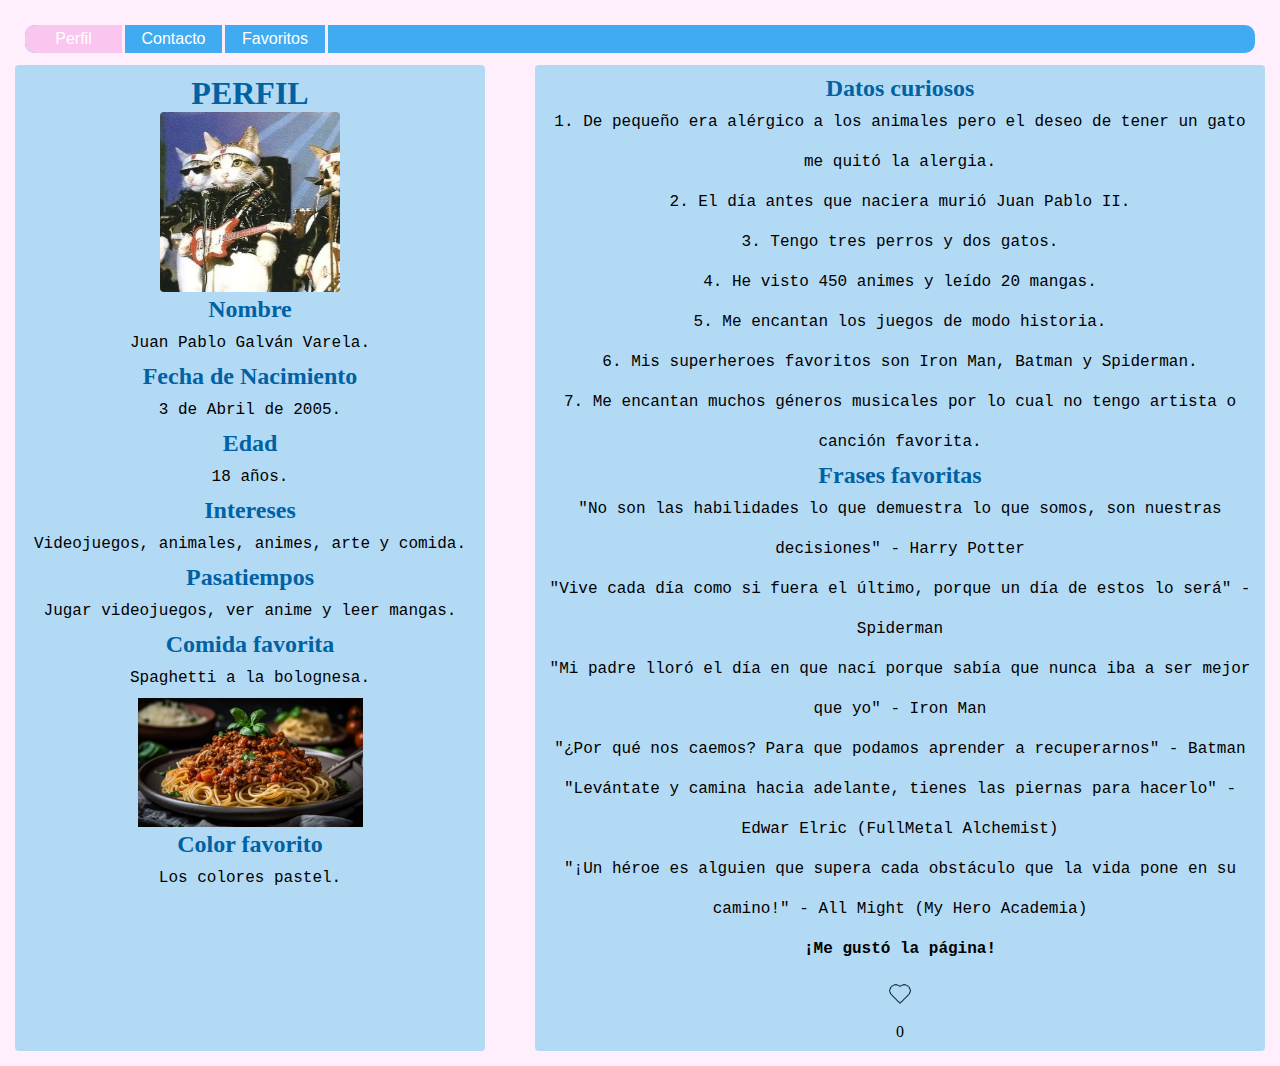
<file: index.html>
<!DOCTYPE html>
<html lang="en">
<head>
  <meta charset="UTF-8">
  <meta name="viewport" content="width=device-width, initial-scale=1.0">
  <title>Grid</title>
  <link rel="stylesheet" href="estilopage.css">
</head>
<body class="grid-container">
  <header class="header"><ul class="menu">
    <li id="lista"><a class="active" href="index.html">Perfil</a></li>
    <li id="lista"><a href="Contacto.html">Contacto</a></li>
    <li class="dropdown">
      <a href="javascript:void(0)" class="dropbtn">Favoritos</a>
      <div class="dropdown-content">
        <a href="playlist.html">Playlists</a>
        <a href="#">Link 2</a>
        <a href="#">Link 3</a>
      </div>
    </li>
    <li id="lista"><a href="#"></a></li>
    

</ul></header>
  <nav class="navbar">
    <h1 class="Titulos">PERFIL
        </h1>
        <img style="border-radius: 4px;" src="gatibaby.jpg" alt="" width="40%" />
        
        <h2 class="Titulos">
        Nombre
        </h2>
        <p class="Parrafos">Juan Pablo Galván Varela.</p>
        <h2 class="Titulos">
        Fecha de Nacimiento
        </h2>
        <p class="Parrafos">3 de Abril de 2005.</p>
        <h2 class="Titulos">
        Edad
        </h2>
        <p class="Parrafos">18 años.</p>
        <h2 class="Titulos">
        Intereses
        </h2>
        <p class="Parrafos">Videojuegos, animales, animes, arte y comida.</p>
        <h2 class="Titulos">
        Pasatiempos
        </h2>
        <p class="Parrafos">Jugar videojuegos, ver anime y leer mangas.</p>
        <h2 class="Titulos">
        Comida favorita
        </h2>
        <p class="Parrafos">Spaghetti a la bolognesa.</p>
        <img src="spaghetti.jpg" alt="" width="50%">
        <p class="Parrafos"><a href="https://www.freepik.com/free-ai-image/homemade-fettuccine-with-bolognese-sauce-parmesan-generated-by-ai_41280696.htm#query=bolognese&position=6&from_view=keyword&track=sph&uuid=cbd609b3-8f5d-4370-bd18-bd363bf8fa9c"></a></p>
        <h2 class="Titulos">
        Color favorito
        </h2>
        <p class="Parrafos">Los colores pastel.</p></nav>
  <article class="main"><h2 class="Titulos">
    Datos curiosos 
    </h2>
    <p class="Parrafos"> 1. De pequeño era alérgico a los animales pero el deseo de tener un gato me quitó la alergia. </p>
    <p class="Parrafos"> 2. El día antes que naciera murió Juan Pablo II. </p>
    <p class="Parrafos"> 3. Tengo tres perros y dos gatos. </p>
    <p class="Parrafos"> 4. He visto 450 animes y leído 20 mangas. </p>
    <p class="Parrafos"> 5. Me encantan los juegos de modo historia. </p>
    <p class="Parrafos"> 6. Mis superheroes favoritos son Iron Man, Batman y Spiderman. </p>
    <p class="Parrafos"> 7. Me encantan muchos géneros musicales por lo cual no tengo artista o canción favorita. </p>
    <h2 class="Titulos">
    Frases favoritas 
    </h2>
    <p class="Parrafos"> "No son las habilidades lo que demuestra lo que somos, son nuestras decisiones" - Harry Potter </p>
    <p class="Parrafos"> "Vive cada día como si fuera el último, porque un día de estos lo será" - Spiderman </p>
    <p class="Parrafos"> "Mi padre lloró el día en que nací porque sabía que nunca iba a ser mejor que yo" - Iron Man </p>
    <p class="Parrafos"> "¿Por qué nos caemos? Para que podamos aprender a recuperarnos" - Batman </p>
    <p class="Parrafos"> "Levántate y camina hacia adelante, tienes las piernas para hacerlo" - Edwar Elric (FullMetal Alchemist) </p>
    <p class="Parrafos"> "¡Un héroe es alguien que supera cada obstáculo que la vida pone en su camino!" - All Might (My Hero Academia) </p>

   
    <center>
    <p class="Parrafos"><strong>¡Me gustó la página! </strong></p>
    <img id="heart" src="heart.png" alt="Me gusta" onclick="like()" width="50" height="50">
    <p id="likes">0</p>

    <script>
        var likes = 0;
        var liked = false;

        function like() {
            if (!liked) {
                likes++;
                document.getElementById('likes').innerText = likes;
                liked = true;
            }
        }
    </script>
    </center></article>
</body>
</html>
</file>
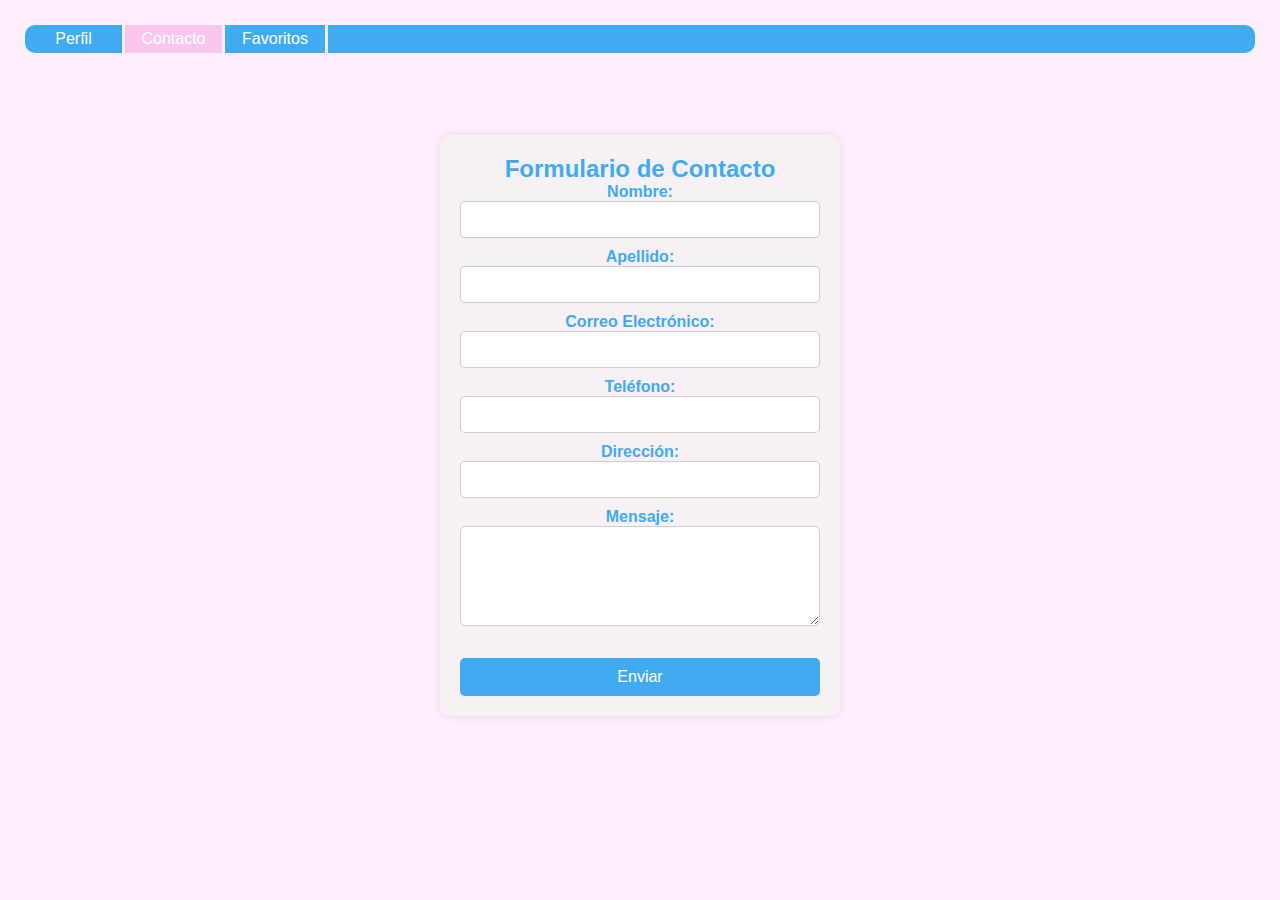
<file: Contacto.html>
<!DOCTYPE html>
<html lang="en">
<head>
<meta charset="UTF-8">
<meta name="viewport" content="width=device-width, initial-scale=1.0">
<title>Formulario de Contacto</title>
<link rel="stylesheet" href="estilocontacto.css">
<style>
  

  .container {
    background-color: #f7f0f5;
    padding: 20px;
    border-radius: 10px;
    box-shadow: 0 0 10px rgba(0, 0, 0, 0.1);
    width: 400px;
  }

  h2 {
    text-align: center;
    color: #41abf1;
  }

  label {
    font-weight: bold;
    color: #41abf1;
  }

  input[type="text"],
  input[type="email"],
  textarea {
    width: 100%;
    padding: 10px;
    margin-bottom: 10px;
    border: 1px solid #ccc;
    border-radius: 5px;
    box-sizing: border-box;
  }

  textarea {
    height: 100px;
  }

  input[type="submit"] {
    background-color: #41abf1;
    color: white;
    padding: 10px 20px;
    border: none;
    border-radius: 5px;
    cursor: pointer;
    font-size: 16px;
    width: 100%;
  }

  input[type="submit"]:hover {
    background-color: #41abf1;
  }
</style>
</head>

<body class="grid-container" style="background-color: #ffeffc;;">
  <header class="header">
    <ul class="menu">
      <li id="lista"><a href="index.html">Perfil</a></li>
      <li id="lista"><a class="active" href="Contacto.html">Contacto</a></li>
      <li class="dropdown">
        <a href="javascript:void(0)" class="dropbtn">Favoritos</a>
        <div class="dropdown-content">
          <a href="playlist.html">Playlists</a>
          <a href="#">Link 2</a>
          <a href="#">Link 3</a>
        </div>
      </li>
      <li id="lista"><a href="#"></a></li>
  
  </ul>
</header>
<article class="main">
<div class="body1">
<div class="container">
  <h2>Formulario de Contacto</h2>
  <form action="https://formspree.io/f/xoqglbbv" method="POST">
   <label for="nombre">Nombre:</label><br>
  <input type="text" id="nombre" name="nombre" required><br>
  <label for="apellido">Apellido:</label><br>
  <input type="text" id="apellido" name="apellido" required><br>
  <label for="email">Correo Electrónico:</label><br>
  <input type="email" id="email" name="email" required><br>
  <label for="telefono">Teléfono:</label><br>
  <input type="text" id="telefono" name="telefono" required><br>
  <label for="direccion">Dirección:</label><br>
  <input type="text" id="direccion" name="direccion" required><br>
  <label for="mensaje">Mensaje:</label><br>
  <textarea id="mensaje" name="mensaje" rows="4" required></textarea><br><br>
  <input type="submit" value="Enviar">
  </form>
</div>
</div>
</article>
</body>
</html>
</file>
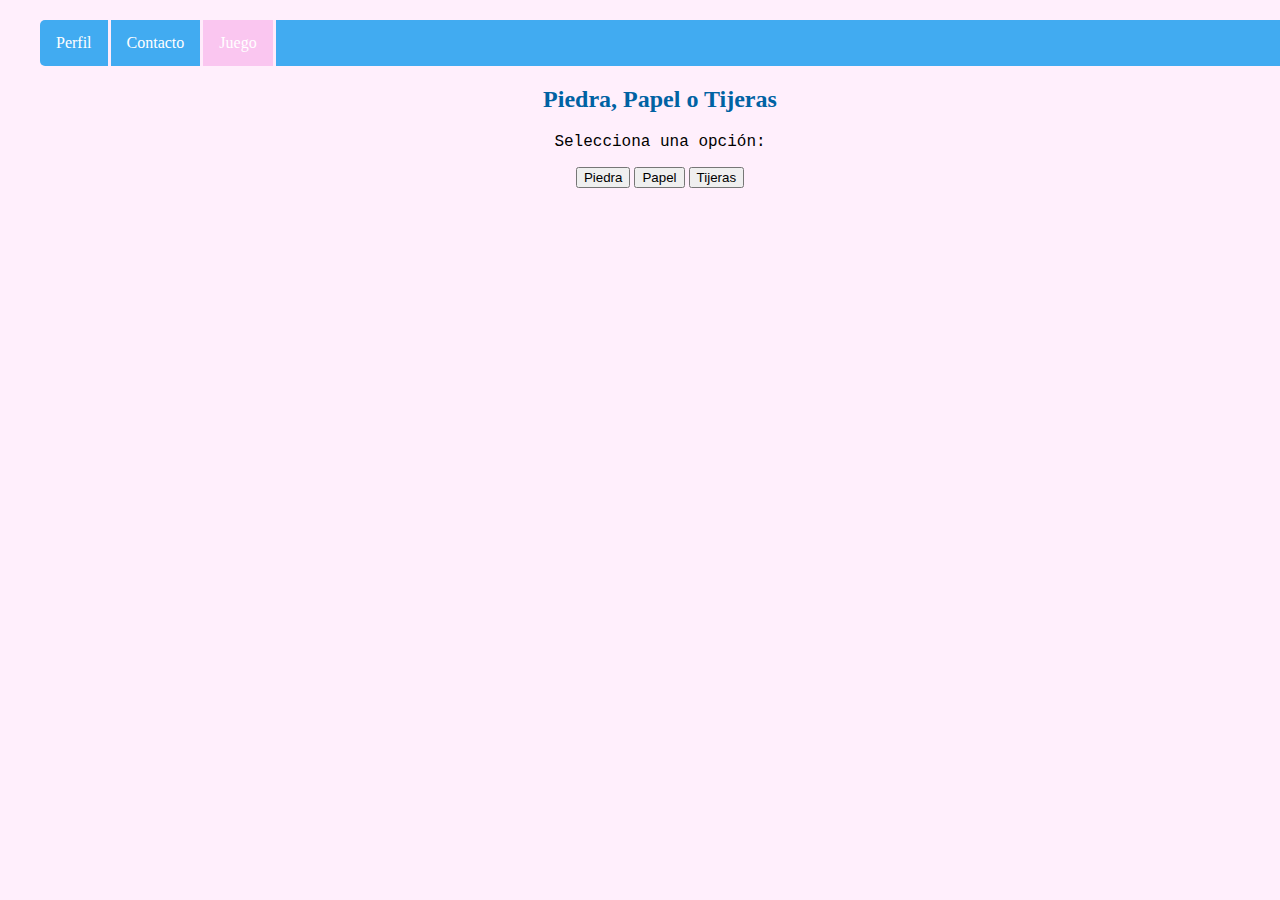
<file: Juegos.html>
<!DOCTYPE html>
<html lang="en">
<head>
    <meta charset="UTF-8">
    <meta name="viewport" content="width=device-width, initial-scale=1.0">
    <title>Document</title>
    <link rel="stylesheet" href="estilos.css">
</head>
<body style="background-color: #ffeffc;">
    <header>
        <ul class="menu">
            <li id="lista"><a href="index.html">Perfil</a></li>
            <li id="lista"><a href="Contacto.html">Contacto</a></li>
            <li id="lista"><a class="active" href="Juegos.html">Juego</a></li>
            
    
        </ul>
    </header>
    <center>
    <h2 class="Titulos">
        Piedra, Papel o Tijeras 
        </h2>
        <p class="Parrafos">Selecciona una opción:</p>
        <button onclick="play('piedra')">Piedra</button>
        <button onclick="play('papel')">Papel</button>
        <button onclick="play('tijeras')">Tijeras</button>
        <p id="result"></p>
        <script>
            function play(userChoice) {
                var choices = ['piedra', 'papel', 'tijeras'];
                var computerChoice = choices[Math.floor(Math.random() * choices.length)];
    
                var result = '';
    
                if (userChoice === computerChoice) {
                    result = "Empate";
                } else if ((userChoice === 'piedra' && computerChoice === 'tijeras') ||
                           (userChoice === 'papel' && computerChoice === 'piedra') ||
                           (userChoice === 'tijeras' && computerChoice === 'papel')) {
                    result = "¡Ganaste!";
                } else {
                    result = "¡Perdiste!";
                }
    
                document.getElementById('result').innerText = `Elegiste ${userChoice}, la computadora eligió ${computerChoice}. ${result}`;
            }
        </script>
        </center>
</body>
</html>
</file>
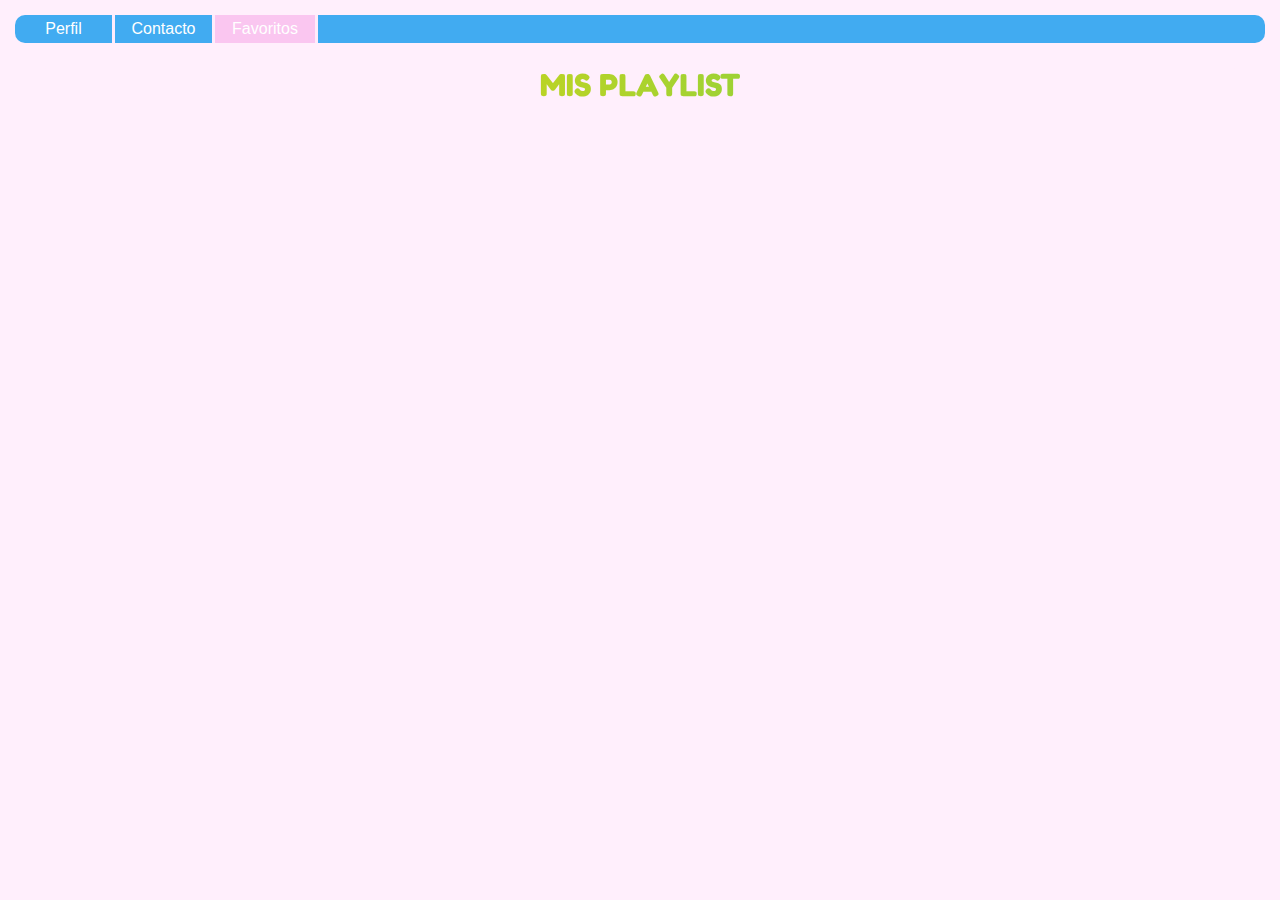
<file: playlist.html>
<!DOCTYPE html>
<html lang="en">
<head>
  <meta charset="UTF-8">
  <meta name="viewport" content="width=device-width, initial-scale=1.0">
  <title>Grid</title>
  <link rel="stylesheet" href="estiloplaylist.css">
</head>
<body class="grid-container">
  <header class="header"><ul class="menu">
    <li id="lista"><a href="index.html">Perfil</a></li>
    <li id="lista"><a href="Contacto.html">Contacto</a></li>
    <li class="dropdown">
      <a href="javascript:void(0)" class="dropbtn, active">Favoritos</a>
      <div class="dropdown-content">
        <a href="playlist.html">Playlists</a>
        <a href="#">Link 2</a>
        <a href="#">Link 3</a>
      </div>
    </li>
    <li id="lista"><a href="#"></a></li>
</ul></header>
<nav class="navbar"></nav>
<div class="sidebar"></div>
<article class="main"><div class="text-container">
    <h2 class="text-gradient">MIS PLAYLIST</h2>
    </div>
<div class="musica">
        <iframe style="border-radius:12px" src="https://open.spotify.com/embed/playlist/37i9dQZF1EQmg9rwHdCwFW?utm_source=generator"  frameBorder="0" allowfullscreen="" allow="autoplay; clipboard-write; encrypted-media; fullscreen; picture-in-picture" loading="lazy"></iframe>
        
            <iframe style="border-radius:12px" src="https://open.spotify.com/embed/playlist/37i9dQZF1E39Z6IaN55IpL?utm_source=generator"  frameBorder="0" allowfullscreen="" allow="autoplay; clipboard-write; encrypted-media; fullscreen; picture-in-picture" loading="lazy"></iframe>
        
        <iframe style="border-radius:12px" src="https://open.spotify.com/embed/playlist/37i9dQZF1E39Z6IaN55IpL?utm_source=generator" frameBorder="0" allowfullscreen="" allow="autoplay; clipboard-write; encrypted-media; fullscreen; picture-in-picture" loading="lazy"></iframe>
        <iframe style="border-radius:12px" src="https://open.spotify.com/embed/playlist/4nk1Lh66u5cxZv0SL9584w?utm_source=generator" frameBorder="0" allowfullscreen="" allow="autoplay; clipboard-write; encrypted-media; fullscreen; picture-in-picture" loading="lazy"></iframe>
      </div>
</article>
</body>
</html>
</file>
<file: estilopage.css>
* {
  box-sizing: border-box;
  margin: 0;
  padding: 0;
}

.Titulos{
    font-family: Georgia;
    color: #0062a3;
}

html {
  height: 100%;
}

.Parrafos{
   
    font-family: 'Courier New', Courier, monospace;
    line-height: 40px;   
    
}

body {
    background-color: #ffeffc;
    min-height: 100%;
}

.grid-container > * {
  border-radius: 4px;
  padding: 10px;
  text-align: center;
  margin: 15px;
}

.header {
  grid-area: header;
  
}

.navbar {
  grid-area: navbar;
  background-color: #b3daf5;
}



.main {
  grid-area: main;
  background-color: #b3daf5;
}

.grid-container {
  display: grid;
  gap: 20px;
  grid-template:
    "header"  30px
    "navbar"  auto
    "main"    auto
    
}

@media (min-width: 600px) {
  .grid-container {
    
    grid-template:
      "header  header" 30px
      "navbar  navbar" auto
      "main    main"   auto/
      200px    auto;
  }
}

@media (min-width: 900px) {
  .grid-container {
    grid-template:
      "header  header"  30px
      "navbar  main"    auto    /
      500px    auto   ;
  }
}

.menu{
    font-family: Arial, Helvetica, sans-serif;
    list-style-type: none;
    overflow: hidden;
    background-color: #41abf1;
    display: grid;
    grid-template-columns: 100px 100px 100px 0px;
    border-radius: 10px;
}

#lista{
    float: left;
    border-right: 3px solid #FFEBFB;
}

li a, .dropbtn  {
  display: block;
  color: white;
  text-align: center;
  padding: 5px;
  text-decoration: none;
}

li a:hover,  .dropdown:hover .dropbtn {
    background-color: #fac6f0;
  }

.active {
    background-color: #fac6f0;
}

li.dropdown {
  display: inline-block;
}

.dropdown-content {
  display: none;
  position: absolute;
  background-color: #41abf1;
  min-width: 100px;
  box-shadow: 0px 8px 16px 0px rgba(0,0,0,0.2);
  z-index: 1;
  border-radius: 1px;
  
}

.dropdown-content a {
  color: rgb(255, 255, 255);
  padding: 12px 16px;
  text-decoration: none;
  display: block;
  text-align: left;
}

.dropdown-content a:hover {background-color: #fac6f0;}

.dropdown:hover .dropdown-content {
  display: block;
}
</file>
<file: estilocontacto.css>
* {
    box-sizing: border-box;
    margin: 0;
    padding: 0;
  }
  
  .Titulos{
      font-family: Georgia;
      color: #0062a3;
  }
  
  html {
    height: 100%;
  }
  
  .Parrafos{
     
      font-family: 'Courier New', Courier, monospace;
      line-height: 40px;   
      
  }
  
  body {
      background-color: #ffeffc;
      min-height: 100%;
  }
  
  .grid-container > * {
    border-radius: 4px;
    padding: 10px;
    text-align: center;
    margin: 15px;
  }
  
  .header {
    grid-area: header;
    
  }
  
  .main {
    grid-area: main;
    background-color: ffeffc;
  }
  
  .grid-container {
    display: grid;
    gap: 20px;
    grid-template:
      "header"  30px
      "main"    auto
      
  }
  
  @media (min-width: 600px) {
    .grid-container {
      grid-template:
      "header"  30px
      "main"    auto
      
    }
  }
  
  @media (min-width: 900px) {
    .grid-container {
      grid-template:
      "header"  30px
      "main"    auto
      
    }
  }




  .menu{
    font-family: Arial, Helvetica, sans-serif;
    list-style-type: none;
    overflow: hidden;
    background-color: #41abf1;
    display: grid;
    grid-template-columns: 100px 100px 100px 0;
    border-radius: 10px;
}

#lista{
    float: left;
    border-right: 3px solid #FFEBFB;
}

li a, .dropbtn  {
  display: block;
  color: white;
  text-align: center;
  padding: 5px;
  text-decoration: none;
}

li a:hover,  .dropdown:hover .dropbtn {
    background-color: #fac6f0;
  }

.active {
    background-color: #fac6f0;
}

li.dropdown {
  display: inline-block;
}

.dropdown-content {
  display: none;
  position: absolute;
  background-color: #41abf1;
  min-width: 100px;
  box-shadow: 0px 8px 16px 0px rgba(0,0,0,0.2);
  z-index: 1;
  border-radius: 1px;
  
}

.dropdown-content a {
  color: rgb(255, 255, 255);
  padding: 12px 16px;
  text-decoration: none;
  display: block;
  text-align: left;
  
}

.dropdown-content a:hover {background-color: #fac6f0;}

.dropdown:hover .dropdown-content {
  display: block;
}


  .body1 {
    font-family: Arial, sans-serif;
    margin: 0;
    margin-top: 60px;
    padding: 0;
    display: flex;
    justify-content: center;
    align-items: center;
    
}
</file>
<file: estilos.css>
.Titulos{
    font-family: Georgia;
    color: #0062a3;
    text-align: center;
}

.Parrafos{
    font-family: 'Courier New', Courier, monospace;
    
}

Body{
  width: auto;
  height: 100%;
  background-color: rgb(190, 2, 2);
  position: relative;
  margin: 20px;
  transform: translate(20px);
  padding: 0;
}
.Contenedor1{
 position: absolute;
  background-color: #b3daf5;
  width: 500px;
  height: 1020px;
  margin-top: 10px;
  text-align: center;
  border-radius: 5px;
}

.Contenedor2{
  align-self: auto;
    position: absolute;
    left: 500px;
    background-color: #b3daf5;
    width: 1200px;
    height: 1020px;
    margin-top: 10px;
    margin-left: 20px;
    text-align: justify;
    border-radius: 5px;
    align-content: center;
}

.menu{
    list-style-type: none;
    margin: 0;
    padding: 0;
    overflow: hidden;
    background-color: #41abf1;
    display: inherit;
    width: 1720px;
    border-radius: 5px;
}

#lista{
    float: left;
    border-right: 3px solid #FFEBFB;
}

li a {
  display: block;
  color: white;
  text-align: center;
  padding: 14px 16px;
  text-decoration: none;
}

li a:hover {
    background-color: #fac6f0;
  }

  .active {
    background-color: #fac6f0;
  }

  .body1 {
    font-family: Arial, sans-serif;
    margin: 0;
    margin-top: 60px;
    padding: 0;
    display: flex;
    justify-content: center;
    align-items: center;
    height: 100%;
}

.imagen1{
  float: left;
  display: flex;
  justify-content: center;
  align-items: center;
  width: 400px;
  height: 300px;
  
}
</file>
<file: estiloplaylist.css>
@import url('https://fonts.googleapis.com/css?family=Fredoka+One');

* {
    box-sizing: border-box;
    margin: 0;
    padding: 0;
  }
  

  html {
    height: 100%;
  }
  
  
  @media (min-width: 0px) {
    .text-container {
        padding: 0px 0;
        text-align: center;
      }
      
      .text-container h2 {
        font-size: 2em;
        text-transform: uppercase;
      }
      
      .text-container .text-gradient {  
        color: transparent;
        background-image: linear-gradient(to left, #FFD700, #7B68EE, #3498db, #2ecc71, #FFD700);
        background-clip: text;
          background-clip: text;
        animation: color 3s linear infinite; 
        background-size: 500%;  
        transform: translate3d(0,0,0);
        backface-visibility: hidden;
      }
      
      .text-container .text-pattern {  
        color: transparent;
        background-color: #DC143C;
        background-image: repeating-linear-gradient(45deg,    transparent, transparent 25px,        rgba(255,255,255,.5) 25px, rgba(255,255,255,.5) 50px);
        background-clip: text;
          background-clip: text;   
        animation: color 50s linear infinite; 
        background-size: 200%;  
        transform: translate3d(0,0,0);
          backface-visibility: hidden;
      }
      
      @keyframes color {
        from { 
          background-position: 0% 50%;
        }
        to { 
          background-position: 100% 50%; 
        }
      }
  }
  @media (max-width: 599px) {
    .musica{
      display: grid;
      place-items: center;
      width: 100%;
      margin: 10%;
    }
    iframe{
      height: 170px;
      width: 100%;
    }
  }
  
  body {
      background-color: #ffeffc;
      min-height: 100%;
  }
  
  .grid-container > * {
    border-radius: 4px;
    padding: 0px;
    text-align: left;
    align-items: center;
    margin: 15px;
  }
  
  
  .header {
    grid-area: header;
    
  }
  
  .navbar {
    grid-area: navbar;
    background-color: #ffeffc;
  }
  
  .sidebar{
    grid-area: sidebar;
    background-color: #ffeffc;
  }

  .main {
    grid-area: main;
    background-color: #ffeffc;
    font-family: 'Fredoka One';
  }
  
  .grid-container {
    display: grid;
    gap: 20px;
    grid-template:
      "header"  30px
      "main"    auto
      
  }
  @media (min-width: 600px) {
    .musica{
      display: grid;
      grid-template-columns: repeat(2, 1fr);
      margin-top: 40px;
      margin-left: 30px;
      gap: 10px;
      width: 100%;
  }
  }
  @media (min-width: 600px) {
    .grid-container {
      
      grid-template:
        "header header header" 30px
        "navbar main sidebar"   auto/
        10px auto 10px;
    }
    iframe{
        width: auto;
        height: 352px;
        
      }
  }

  @media (min-width: 1000px) {
    .musica{
      display: grid;
      grid-template-columns: repeat(3, 1fr);
      gap: 10px;
      margin: 10px;
      width: 100%;
  }
  }
  
  @media (min-width: 1300px) {
    .grid-container {
      grid-template:
        "header header header"  30px
        "navbar main    sidebar" auto    /
        150px auto  150px ;
    }
    iframe{
        width: auto;
        height: 352px;
      }
    
  }
  
  .menu{
      font-family: Arial, Helvetica, sans-serif;
      list-style-type: none;
      overflow: hidden;
      background-color: #41abf1;
      display: grid;
      grid-template-columns: 100px 100px 100px 0px;
      border-radius: 10px;
  }
  
  #lista{
      float: left;
      border-right: 3px solid #FFEBFB;
  }
  
  li a, .dropbtn  {
    display: block;
    color: white;
    text-align: center;
    padding: 5px;
    text-decoration: none;
  }
  
  li a:hover,  .dropdown:hover .dropbtn {
      background-color: #fac6f0;
    }
  
  .active {
      background-color: #fac6f0;
  }
  
  li.dropdown {
    display: inline-block;
  }
  
  .dropdown-content {
    display: none;
    position: absolute;
    background-color: #41abf1;
    min-width: 100px;
    box-shadow: 0px 8px 16px 0px rgba(0,0,0,0.2);
    z-index: 1;
    border-radius: 1px;
    
  }
  
  .dropdown-content a {
    color: rgb(255, 255, 255);
    padding: 12px 16px;
    text-decoration: none;
    display: block;
    text-align: left;
  }
  
  .dropdown-content a:hover {background-color: #fac6f0;}
  
  .dropdown:hover .dropdown-content {
    display: block;
  }
</file>
